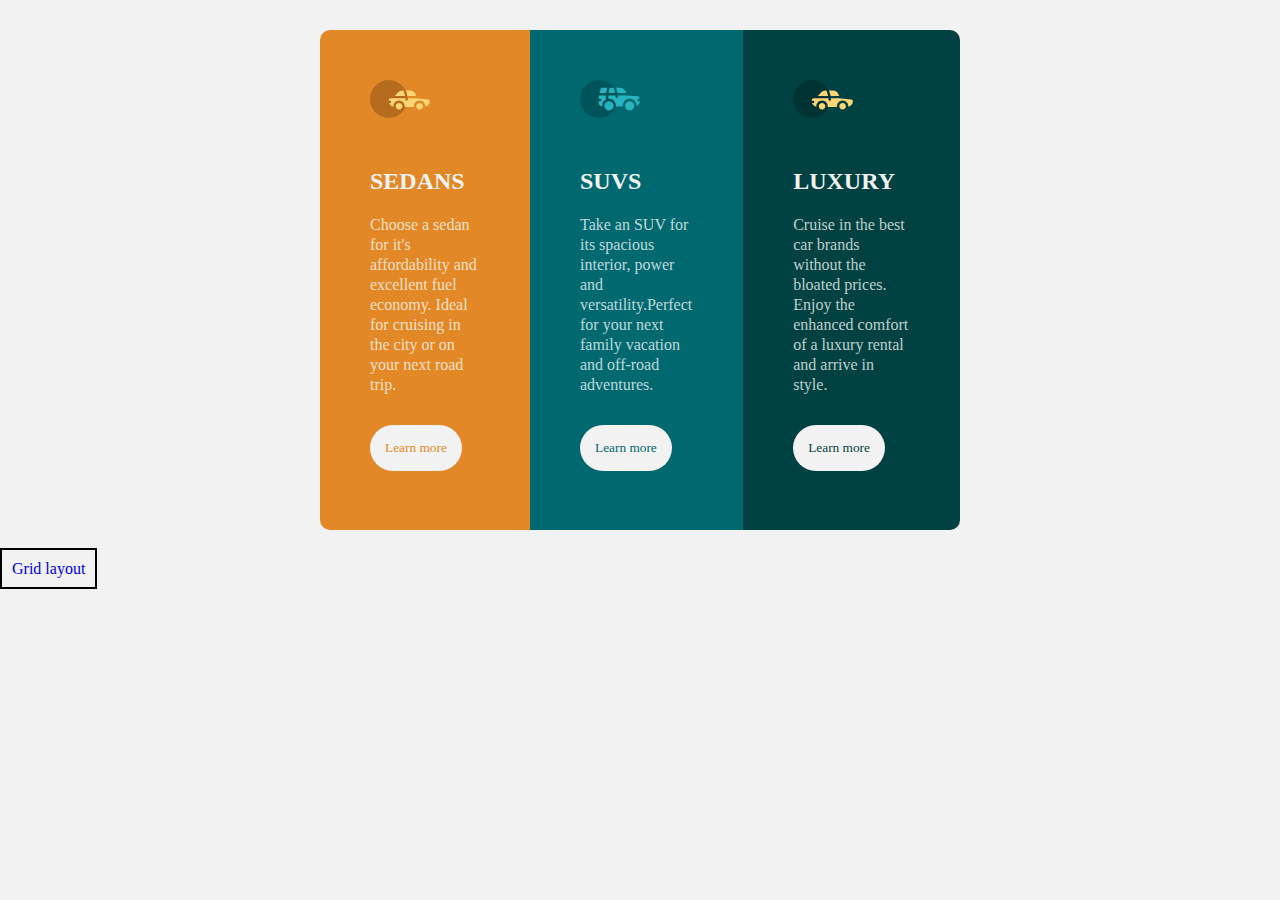
<file: CSS_Layout/index.html>
<!DOCTYPE html>
<html>

<head>
  <meta charset="utf-8">
  <meta name="viewport" content="width=device-width">
  <title>replit</title>
  <link href="style.css" rel="stylesheet" type="text/css" />
  <link href="https://fonts.google.com/specimen/Big+Shoulders+Display" rel= "stylesheet">
<link href= "https://fonts.google.com/specimen/Lexend+Deca" rel= "stylesheet">
</head>

<body>
  <main>
    <div class= "container">
      <div class= "box1">
        <img src= "icon-sedans.svg" alt="sedan" >
        <h2>SEDANS</h2>
       <p>Choose a sedan for it's affordability and excellent fuel economy. Ideal for cruising in the city or on your next road trip.</p><div class= "btn">
        <button>Learn more</button>
</div>

      </div>
      <div class= "box2">
<img src= "icon-suvs.svg" alt="suvs" >
        <h2>SUVS</h2>
       <p>Take an SUV for its spacious interior,  power and versatility.Perfect for your next family vacation and off-road adventures.</p>
        <div class= "btn">
        <button>Learn more</button></div></div>
      <div class= "box3">
        <img src= "icon-sedans.svg" alt="sedan" >
        <h2>LUXURY</h2>
       <p>Cruise in the best car brands without the bloated prices. Enjoy the enhanced comfort of a luxury rental and arrive in style.</p>
        <div class= "btn">
        <button >Learn more</button>
  </div>
      </div>
    </div>
  </main>
  <a href= "grid.html"> Grid layout </a>

   
</body>

</html>
</file>
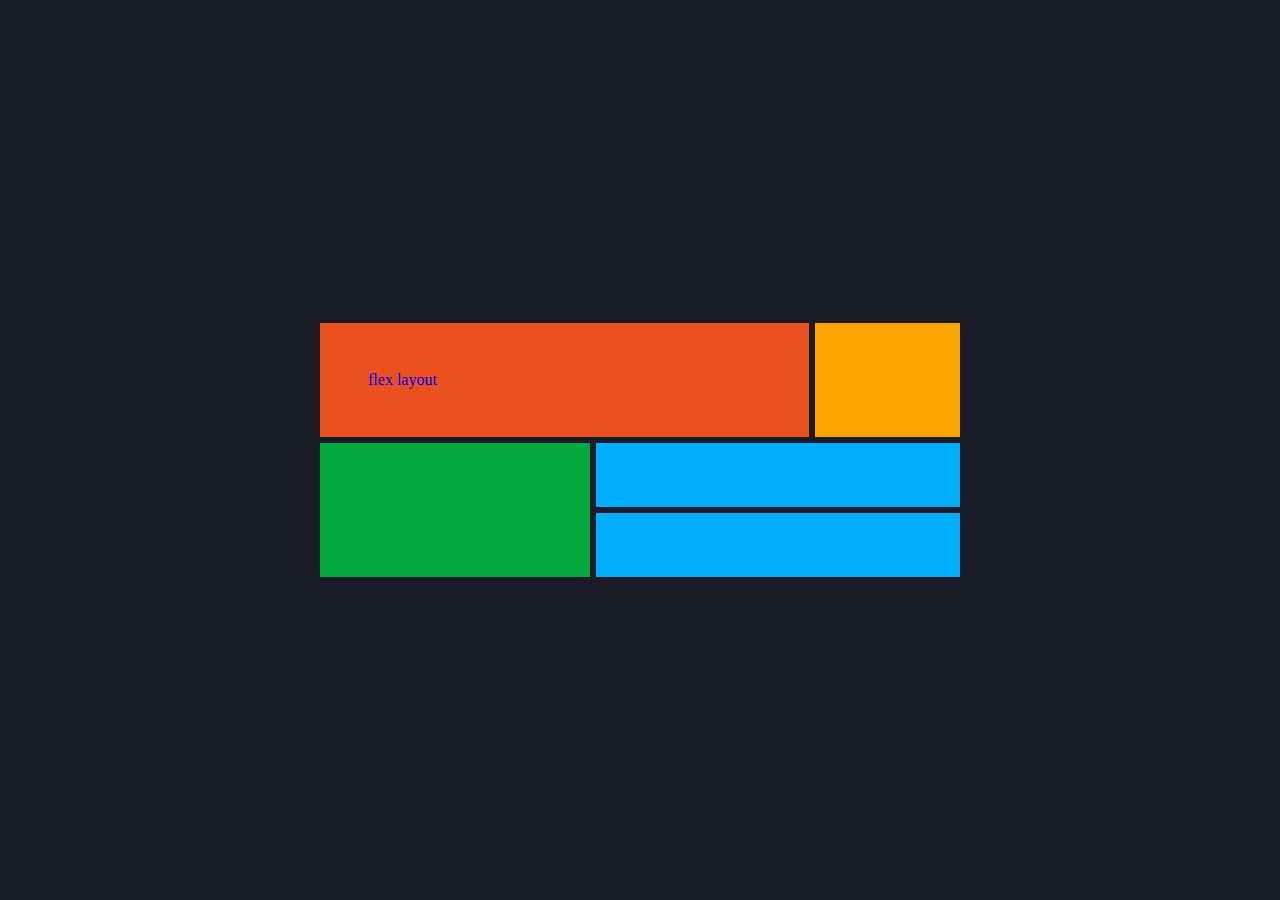
<file: CSS_Layout/grid.html>
<html>

<head>
  <meta charset="utf-8">
  <meta name="viewport" content="width=device-width">
  <title>replit</title>
  <link href="grid.css" rel="stylesheet" type="text/css" />
</head>
<body>
  <main>
<div class= "box1"><a href= "index.html">flex layout</a></div>
<div class= "box2"></div>
<div class= "box3"></div>
<div class= "box4"></div>
<div class= "box5"></div>
</main>
  
</body>

</html>
</file>
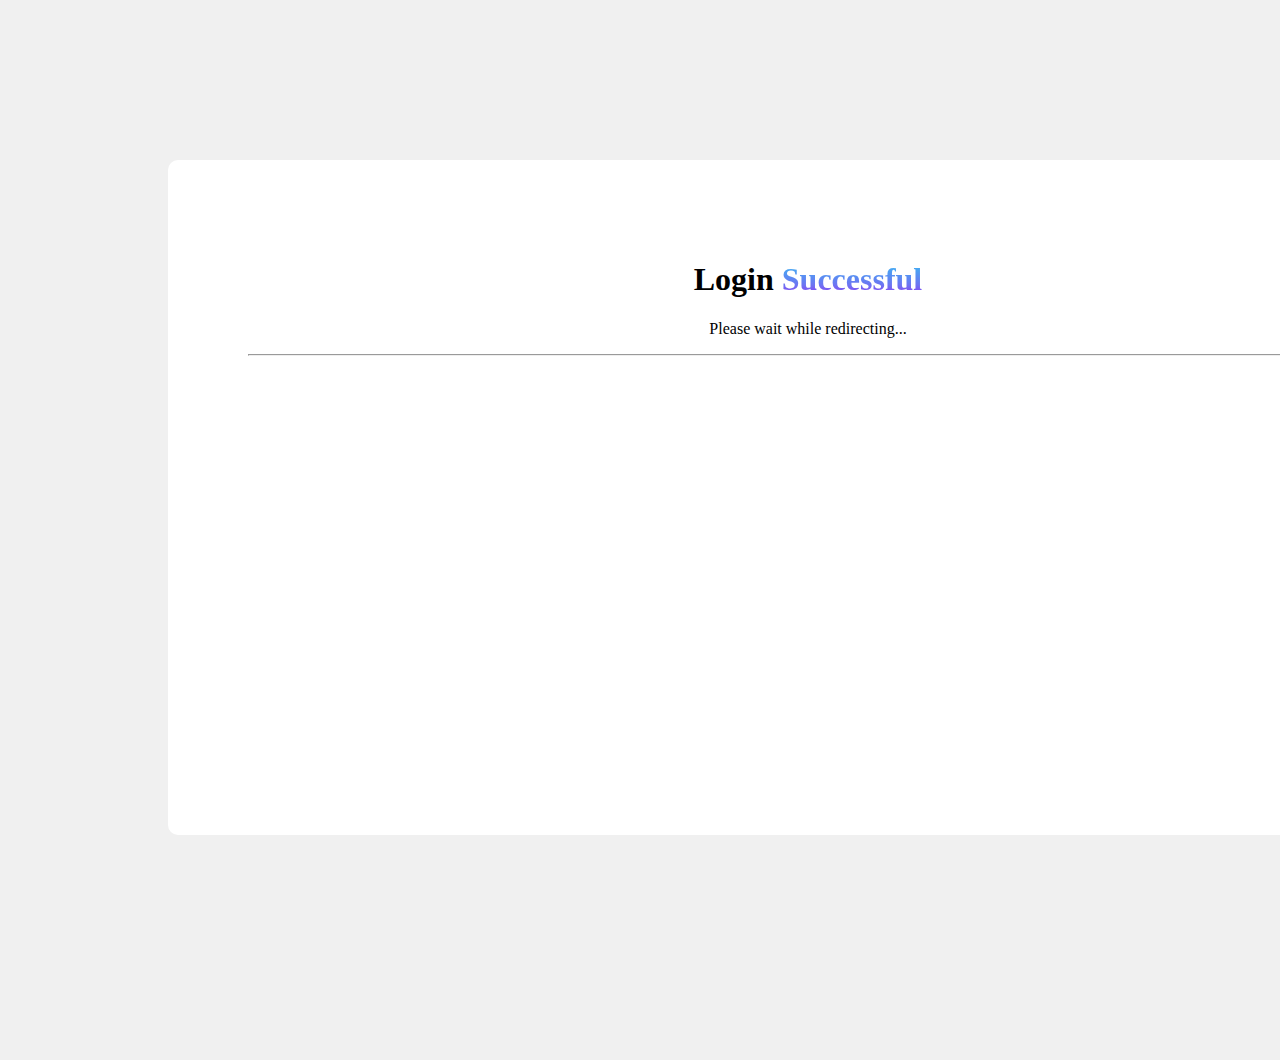
<file: Login/success.html>
<!DOCTYPE html>
<html lang="en">
<head>
  <meta charset="UTF-8">
  <meta http-equiv="X-UA-Compatible" content="IE=edge">
  <meta name="viewport" content="width=device-width, initial-scale=1.0">
  <link href="login.css" rel="stylesheet" type="text/css" />
  
  <title>Login Successful</title>
</head>
<body>
  <div class= "container">
    <header>
    <div class= "heading">
      <h1>Login <span>Successful</span>
</h1>
<p>Please wait while redirecting...</p>
      <hr>
    </div>
</header>

  </div>
</body>
</html>
</file>
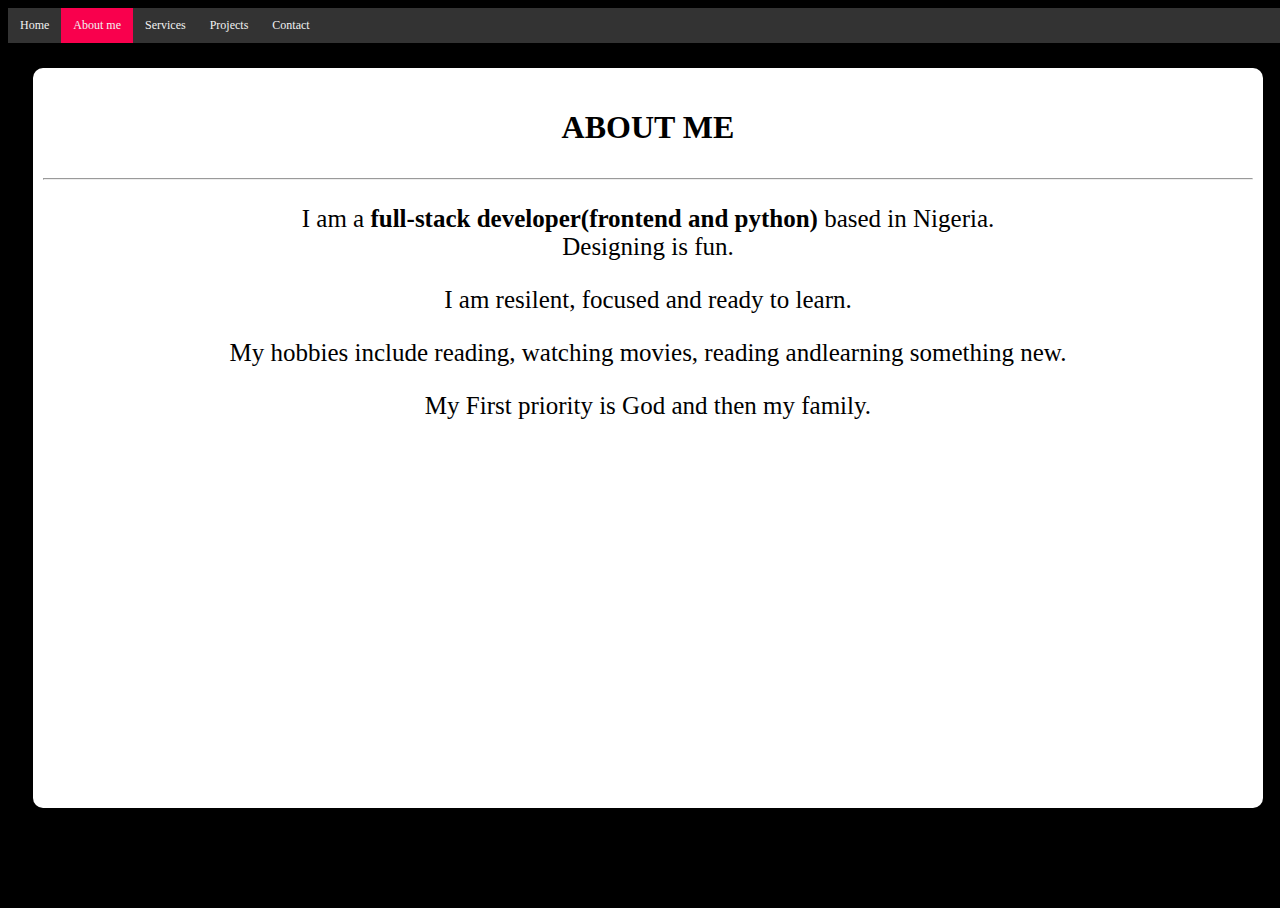
<file: portfolio/about.html>
<!DOCTYPE html>
<html lang="en">
<head>
  <meta charset="UTF-8">
  <meta http-equiv="X-UA-Compatible" content="IE=edge">
  <meta name="viewport" content="width=device-width, initial-scale=1.0">
  <link href="style.css" rel="stylesheet" type="text/css" />
  <title>Document</title>
</head>
<body>
<div>
    <header>
  <nav>
<div class="topnav">
<a href= "home" target= "_blank">Home</a>
<a href= "about.html" class= "active">About me</a>
<a href= "services.html" target= "_blank">Services </a>
<a href= "projects.html" target= "_blank">Projects</a>
  <a href= "contact.html" target= "_blank">Contact </a>
</div>
  </nav>
  </header>
  <div class= "container">
    <main>
<h1 class= "heading">ABOUT ME</h1><hr>
<p> I am a<strong> full-stack developer(frontend and python)</strong> based in Nigeria.<br>Designing is fun.</p>
      <p> I am resilent, focused and ready to learn.</p>
      <p>My hobbies include reading, watching movies, reading andlearning something new.</p>
      <p>My First priority is God and then my family.</p>
    </main>
  </div>
</body>
</html>
</file>
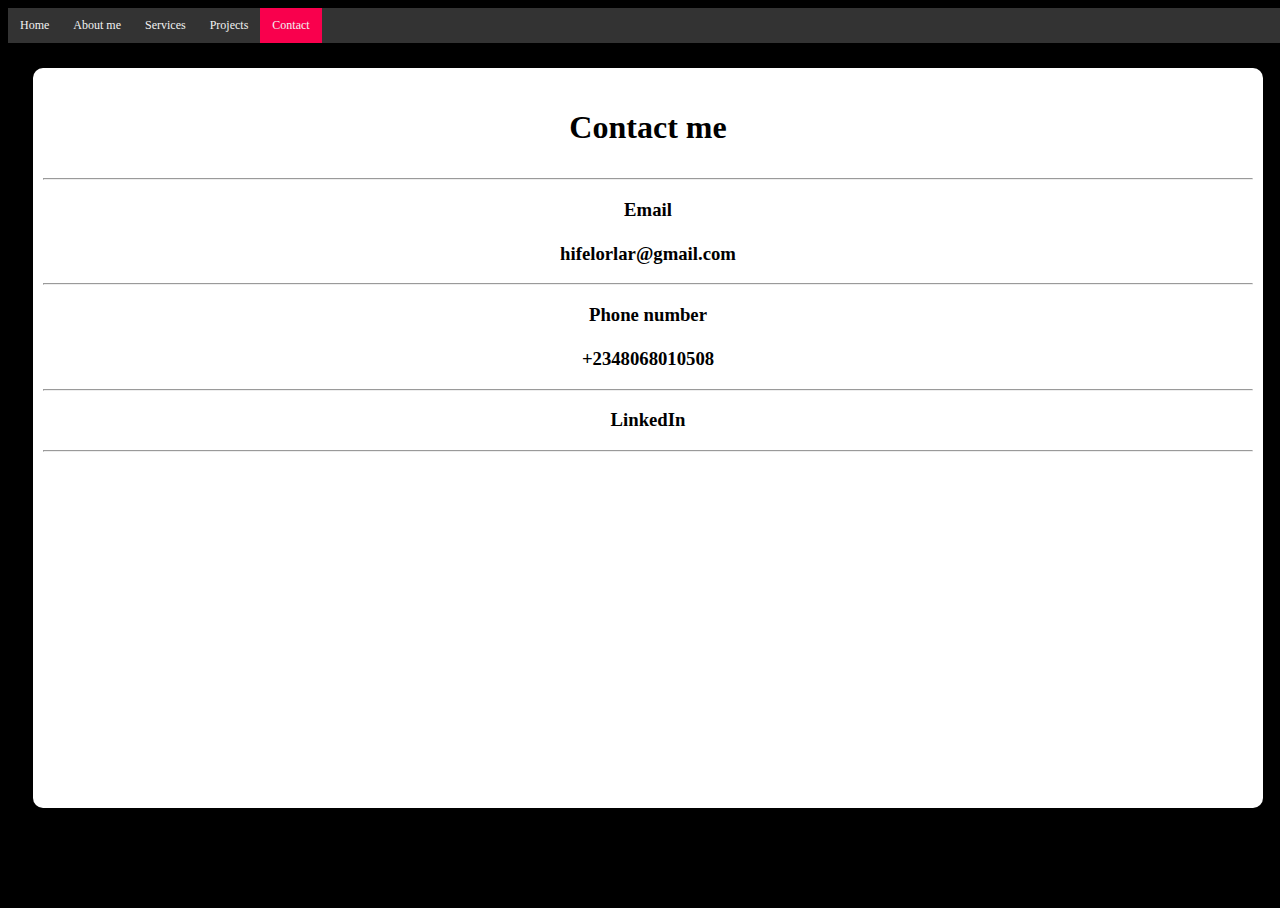
<file: portfolio/contact.html>
<!DOCTYPE html>
<html lang="en">
<head>
  <meta charset="UTF-8">
  <meta http-equiv="X-UA-Compatible" content="IE=edge">
  <meta name="viewport" content="width=device-width, initial-scale=1.0">
  <link href="style.css" rel="stylesheet" type="text/css" />
  <title>Document</title>
</head>
<body>
<div>
    <header>
  <nav>
<div class="topnav">
<a href= "index.html" target= "_blank">Home</a>
<a href= "about.html" target="_blank" >About me</a>
<a href= "services.html">Services </a>
<a href= "projects.html" target= "_blank">Projects</a>
  <a href= "contact.html" class= "active">Contact </a>
</div>
  </nav>
  </header>
  <div class= "container">
    <main>
<h1 class= "heading">Contact me</h1><hr>
<h3>Email<br> <br>hifelorlar@gmail.com</h3><hr>
<h3>Phone number<br><br>+2348068010508</h3><hr>
<a href= "https://www.linkedin.com/in/christiana-benjamin-a54495163" class= "contact"><h3>LinkedIn<br></h3></a><hr>
    </main>
  </div>
</body>
</html>
</file>
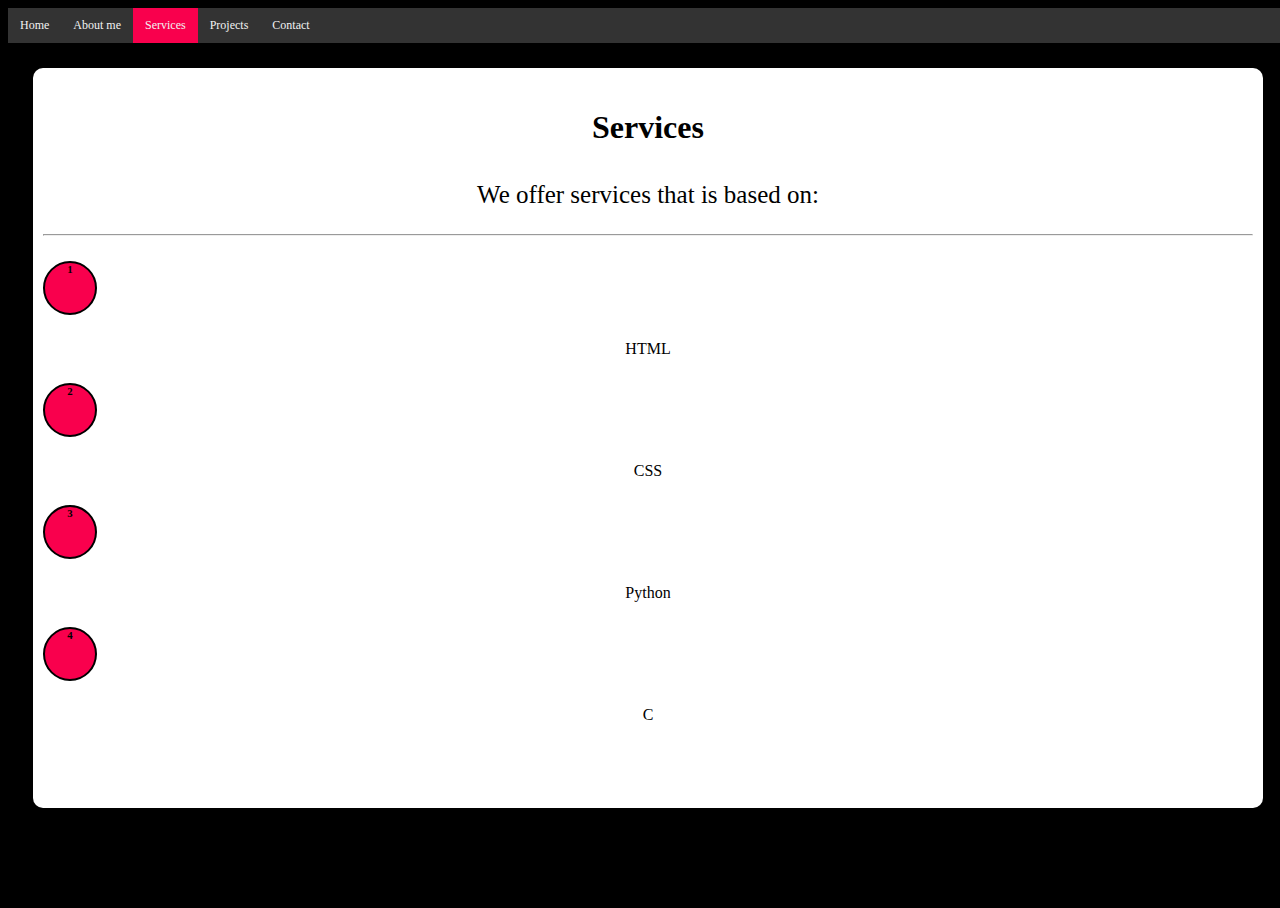
<file: portfolio/services.html>
<!DOCTYPE html>
<html lang="en">
<head>
  <meta charset="UTF-8">
  <meta http-equiv="X-UA-Compatible" content="IE=edge">
  <meta name="viewport" content="width=device-width, initial-scale=1.0">
  <link href="style.css" rel="stylesheet" type="text/css" />
  <title>Document</title>
</head>
<body>
<div>
    <header>
  <nav>
<div class="topnav">
<a href= "index.html" target= "_blank">Home</a>
<a href= "about.html" target="_blank" >About me</a>
<a href= "services.html" class= "active">Services </a>
<a href= "projects.html" target= "_blank">Projects</a>
  <a href= "contact.html" target= "_blank">Contact </a>
</div>
  </nav>
  </header>
  <div class= "container">
    <main>
<h1 class= "heading">Services</h1>
      <p>We offer services that is based on:</p><hr>
<div>
  <p><h6 class="round">1</h6>HTML</p>
  <p><h6 class="round">2</h6>CSS</p>
  <p><h6 class="round">3</h6>Python</p>
  <p><h6 class="round">4</h6>C</p>
</div>
    </main>
  </div>
</body>
</html>
</file>
<file: CSS_Layout/style.css>
*{
  padding:0;
  margin:0;
  box-sizing: border-box;
}
body {
  height: 100%;
  width: 100%;
}

body{
  background:hsl(0, 0%, 95%);
  font size: 15px;
}

main{
  width:50%;
  display :flex;
  justify-content:center;
  align-items:center;
  height:80%;
  margin: 30px auto;
}
.container {
  display:flex;
}
.box1{
  background:hsl(31, 77%, 52%);
  padding:50px;
  height: 500px;
  display:flex;
  flex-direction:column;
  justify-content:space-between;
  border-radius :10px 0 0 10px;
}

.box1 button{
  color:hsl(31, 77%, 52%);
  cursor: pointer;
  border: none;
}
             
.box2{
  background:hsl(184, 100%, 22%);
  padding:50px;
  height:500px;
  display:flex;
  flex-direction:column;
  justify-content:space-between;
}

.box2 button{
  color:hsl(184, 100%, 22%);
  cursor: pointer;
  border: none;
}

.box3{
  background:hsl(179, 100%, 13%);
  padding:50px;
  height:500px;
  display:flex;
  flex-direction:column;
  justify-content:space-between;
  border-radius :0 10px 10px 0;
}

.box3 button {
  color:hsl(179, 100%, 13%);
  cursor: pointer;
  border: none;
}

img{
  width:60px;
  height:40px;
}

p{
  color:hsla(0, 0%, 100%, 0.75);
  line-height:20px;
  font-family:Lexend Deca;
  font-weight:400;
}

h2{
  color:hsl(0, 0%, 95%);
  font-family: Big Shoulders Display;
  font-weight: 700;
  padding:50px 15px 20px 0;
}

button{
  background:hsl(0, 0%, 95%);
  border-radius:25px;
  padding:15px;
  font-family:Big Shoulders Display;
  font-weight:400;
  border:none;
  align-items:center ;
}

.btn{
  padding: 30px 0 30px 0;
  }
a{
  text-align:center;
  text-decoration:none;
  border: 2px solid black;
  padding:10px;
  margin :auto;
}

@media only screen and (max-width: 768px) {
  main{
  margin-top:50px;
  width:90%;

}
.container {
  width: 360px;
  flex-flow: row wrap;
  gap:10px;
}

.box1{
  width:100%;
  border-radius:0;
}
.box2{
  
  width:100%;
  }
.box3{
  width:100%;
  border-radius:0;
}
}
</file>
<file: CSS_Layout/grid.css>
*{
  padding:0;
  margin:0;
  box-sizing: border-box;
}

html, body {
  height: 100%;
  width: 100%;
}
body{
  background: #1a1c28;
  display: flex;
  height:100vh;
  align-items :center;
}

main{
  display:grid;
  grid-template-areas :
  "a a a a b"
  "a a a a b"
  "c c d d d"
  "c c e e e";
  width :50%;
  margin:auto;
  gap: 6px;
}
main div{
  padding: 2em;
}

.box1{
  background:#eb5020;
  grid-area: a;
  padding:3em;

}

.box2{
  background: orange;
  grid-area: b;
}

.box3{
  background:#05aa42;
  grid-area: c;
}

.box4{
  background: #01aefd;
  grid-area: d;
}

.box5{
  background:#01aefd;
  grid-area:e;
}
a{
  text-decoration:none;
}
</file>
<file: Login/login.css>
*{
box-sizing:border-box;
}

body,html{
  height:100%;
  width:100%;
}
body{
  background :#f0f0f0;
}
.heading{
  text-align:center;
  padding:30px;
}
.container {
  min-height:75vh;
  min-width:100%;
  background:white;
  margin: 12.5%;
  padding:50px;
  top:20px;
  border-radius:10px;
}


.box1{
  padding-bottom:50px;
}
.both{
  display:flex;
  justify-content: center;
  text-align: center;
}

.btn{
  width:90%;
  padding:10px;
  margin:10px;
  color:white;
  background: linear-gradient(to right,#35BDF2,#5298F2,#6D74F2,#9130F2);
  border-radius:15px;
  text-align:center;
  position:relative;
  bottom:30%;
}
footer{
  text-align:center;
  position: relative;
  bottom:10%;
}

a{
  text-decoration:none;
}
b{
  color:white;
}
p{
  text-align:center;
}

.heading h1 span{
  background: -webkit-linear-gradient(#35BDF2,#5298F2,#6D74F2,#9130F2); 
  -webkit-background-clip: text;
  -webkit-text-fill-color: transparent; 
}
.heading hr{
  background: linear-gradient(to right,#35BDF2,#5298F2,#6D74F2,#9130F2);
}
</file>
<file: portfolio/style.css>
html,body {
  width:100%;
  height:100%;
}

body{
  background:black;
  text-align: center;
}
.topnav{
  background:#333;
  overflow: hidden;
}
.topnav .active {
  background:#f9004d;
}
.topnav a{
  float: left;
  color: #f2f2f2;
  text-align: center;
  padding: 10px 12px;
  text-decoration: none;
  font-size: 12px;
}
.hero-image {
  display:flex;
  text-align:center;
}
img{
  width:75%;
  height:50vh;
  border:2px solid #f9004d ;
  text-align:center;
  position:relative;
  left: 12.5%;
  margin-top:25%;
  border-radius :15%;
}
.hero-text {
  color:white;
}

.heading{
  text-align:center;
  padding:10px;
}
.container {
  min-height:80vh;
  background:white;
  margin: 25px;
  padding:10px;
  border-radius:10px;
}
h4{
  color:white;
  text-align:center;
}
footer {
  border: 2px solid #f9004d;
  min-height:100px;
  text-align:left;
  margin:30px;
  padding:20px:
  border-radius:25px;
  color:white;

}
.container p{
  font-size:25px;
}
hr{
  background:#f9004d;
}
footer a{
display:block;
align-items:center;
  text-decoration :none;
  background:#f9004d;
  color: white;
  text-align:center;
  margin-left:25%;
  margin-right:25%;
  margin-bottom:20px;
  border-radius :5px;
  padding:10px;
}

main a{
  text-decoration:none;
  color:black;
}

  .round{
  border:2px black solid;
  background:#f9004d;
  border-radius:50%;
  width:50px;
  height:50px;
  text-align:center;
}

.projects ul li{
  color:#f9004d;
  padding:10px;

}

.projects ul li span{
  color:black;
}
</file>
